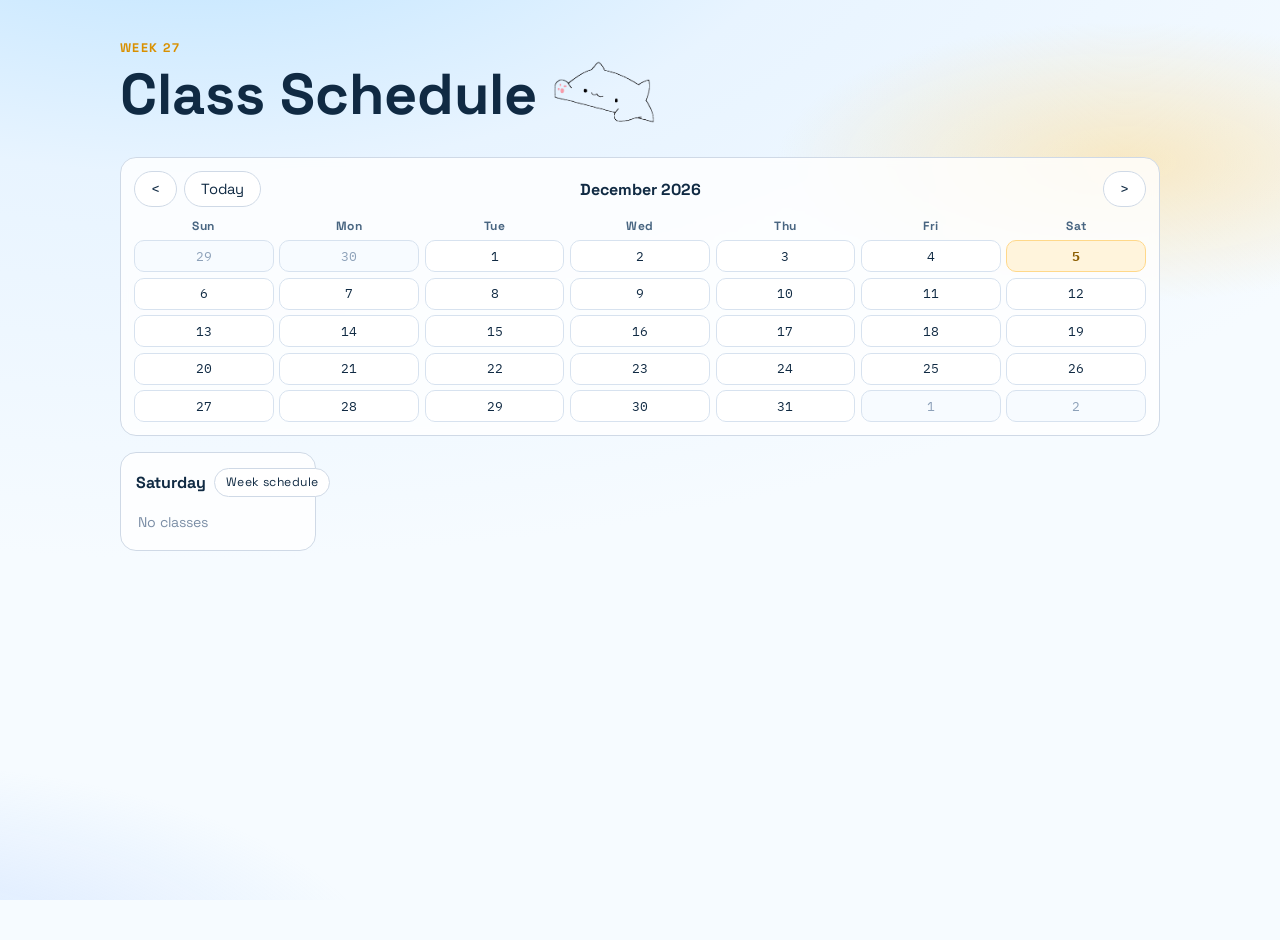
<file: index.html>
<!doctype html>
<html lang="en">
  <head>
    <meta charset="UTF-8" />
    <meta name="viewport" content="width=device-width, initial-scale=1.0" />
    <title>Class Schedule</title>
    <link rel="icon" type="image/png" href="icon.png" />
    <link rel="apple-touch-icon" href="icon.png" />
    <link rel="preconnect" href="https://fonts.googleapis.com" />
    <link rel="preconnect" href="https://fonts.gstatic.com" crossorigin />
    <link
      href="https://fonts.googleapis.com/css2?family=Space+Grotesk:wght@400;500;700&family=IBM+Plex+Mono:wght@400;600&display=swap"
      rel="stylesheet"
    />
    <link rel="stylesheet" href="styles.css" />
  </head>
  <body>
    <div class="backdrop" aria-hidden="true"></div>

    <header class="hero">
      <div class="hero-content">
        <p class="subtitle" id="weekLabel" aria-live="polite"></p>
        <div class="hero-title-row">
          <h1>Class Schedule</h1>
          <img src="bongo-cat.gif" alt="" class="bongo-cat bongo-cat--title" aria-hidden="true" />
        </div>
      </div>
    </header>

    <main class="container">
      <section class="controls" aria-label="Timetable controls">
        <input id="icsUpload" type="file" accept=".ics,text/calendar" />
      </section>

      <section class="calendarPanel" aria-label="Monthly calendar">
        <div class="calendarHeader">
          <div class="calendarNavLeft">
            <button id="prevMonthBtn" type="button" aria-label="Go to previous month">&lt;</button>
            <button id="todayMonthBtn" type="button" aria-label="Go to current month">Today</button>
          </div>
          <h2 id="calendarMonthLabel" class="calendarMonthLabel"></h2>
          <button id="nextMonthBtn" type="button" aria-label="Go to next month">&gt;</button>
        </div>
        <div class="calendarWeekdays" aria-hidden="true">
          <span>Sun</span>
          <span>Mon</span>
          <span>Tue</span>
          <span>Wed</span>
          <span>Thu</span>
          <span>Fri</span>
          <span>Sat</span>
        </div>
        <div class="calendarGrid" id="monthCalendarGrid" aria-live="polite"></div>
      </section>

      <div class="grid-wrapper">
        <section class="grid" id="scheduleGrid" aria-live="polite"></section>
      </div>
    </main>

    <template id="classCardTemplate">
      <article class="classCard">
        <p class="classTime"></p>
        <h3 class="classTitle"></h3>
        <p class="classDetail classLocation"></p>
      </article>
    </template>

    <script type="module" src="script.js"></script>
  </body>
</html>
</file>
<file: styles.css>
:root {
  --ink: #102a43;
  --muted: #486581;
  --paper: #f4f9ff;
  --panel: #ffffffcc;
  --line: #cfd9e6;
  --accent: #f4b942;
  --accent-deep: #d99000;
  --glow: #96c7ff;
}

* {
  box-sizing: border-box;
}

html {
  -webkit-text-size-adjust: 100%;
  text-size-adjust: 100%;
}

body {
  margin: 0;
  min-height: 100vh;
  font-family: "Space Grotesk", "Segoe UI", sans-serif;
  color: var(--ink);
  background:
    radial-gradient(1400px 700px at 15% -15%, #b7e1ff 0%, #e8f4ff 45%, #f6fbff 100%),
    linear-gradient(140deg, #f9fcff 0%, #ecf5ff 100%);
  overflow-x: hidden;
}

.grid-wrapper {
  position: relative;
}

.bongo-cat {
  pointer-events: none;
}

.bongo-cat--title {
  width: clamp(70px, 8vw, 108px);
  height: auto;
  vertical-align: middle;
}

.backdrop {
  position: fixed;
  inset: 0;
  pointer-events: none;
  background:
    radial-gradient(500px 200px at 88% 18%, #ffd98a80 0%, transparent 70%),
    radial-gradient(800px 350px at -10% 110%, #9ec5ff66 0%, transparent 65%);
  z-index: -1;
}

.hero {
  width: min(1040px, calc(100% - 2rem));
  margin: 2.5rem auto 0.5rem;
  animation: rise 550ms ease-out both;
}

.hero-title-row {
  display: flex;
  align-items: center;
  gap: 1rem;
}

.subtitle {
  margin: 0;
  color: var(--accent-deep);
  letter-spacing: 0.12em;
  text-transform: uppercase;
  font-size: 0.78rem;
  font-weight: 700;
}

h1 {
  margin: 0.35rem 0;
  font-size: clamp(2rem, 6vw, 3.6rem);
  line-height: 1.05;
}

.container {
  width: min(1040px, calc(100% - 2rem));
  margin: 0 auto 3rem;
}

.controls {
  display: flex;
  flex-wrap: wrap;
  gap: 0.75rem;
  align-items: center;
  margin-bottom: 1rem;
}

.calendarPanel {
  border: 1px solid var(--line);
  border-radius: 16px;
  background: var(--panel);
  backdrop-filter: blur(4px);
  padding: 0.8rem;
  margin-bottom: 1rem;
  animation: rise 550ms ease-out both;
}

.calendarHeader {
  position: relative;
  display: flex;
  align-items: center;
  justify-content: space-between;
  flex-wrap: nowrap;
  gap: 0.45rem;
  margin-bottom: 0.65rem;
  min-height: 2.35rem;
}

.calendarNavLeft {
  display: flex;
  gap: 0.45rem;
  position: relative;
  z-index: 1;
  flex-wrap: nowrap;
}

.calendarMonthLabel {
  position: absolute;
  left: 50%;
  transform: translateX(-50%);
  margin: 0;
  font-size: 1rem;
  text-align: center;
  width: max-content;
  max-width: 52%;
  overflow: hidden;
  text-overflow: ellipsis;
  white-space: nowrap;
  pointer-events: none;
}

#nextMonthBtn {
  position: relative;
  z-index: 1;
}

#prevMonthBtn,
#todayMonthBtn,
#nextMonthBtn {
  white-space: nowrap;
  line-height: 1;
}

.calendarWeekdays {
  display: grid;
  grid-template-columns: repeat(7, minmax(0, 1fr));
  gap: 0.35rem;
  margin-bottom: 0.35rem;
}

.calendarWeekdays span {
  text-align: center;
  font-size: 0.75rem;
  font-weight: 700;
  color: var(--muted);
  letter-spacing: 0.04em;
}

.calendarGrid {
  display: grid;
  grid-template-columns: repeat(7, minmax(0, 1fr));
  gap: 0.35rem;
  touch-action: pan-y;
}

.calendarDay {
  border: 1px solid #d7e2ef;
  border-radius: 10px;
  min-height: 2rem;
  display: grid;
  place-items: center;
  background: #ffffffd8;
  color: var(--ink);
  font-family: "IBM Plex Mono", monospace;
  font-size: 0.8rem;
  cursor: pointer;
  user-select: none;
}

.calendarDay:focus-visible {
  outline: 2px solid var(--glow);
  outline-offset: 2px;
}

.calendarDay.is-outside {
  color: #8da1b9;
  background: #f7fbff;
}

.calendarDay.is-current-week {
  border-color: #bed8f6;
  background: #ecf5ff;
}

.calendarDay.is-selected-week {
  border-color: #7ca5db;
  background: #e4efff;
}

.calendarDay.is-today {
  border-color: #ffd88a;
  background: #fff4dc;
  color: #8b5d00;
  font-weight: 700;
}

.calendarDay.is-selected {
  border-color: #7ca5db;
  background: #dcecff;
  color: #1a4f88;
  font-weight: 700;
}

button,
.uploadLabel {
  border: 1px solid var(--line);
  border-radius: 999px;
  padding: 0.6rem 1rem;
  background: #fff;
  color: var(--ink);
  font: inherit;
  font-size: 0.92rem;
  cursor: pointer;
  transition: transform 180ms ease, box-shadow 180ms ease;
}

button:hover,
.uploadLabel:hover {
  transform: translateY(-1px);
  box-shadow: 0 8px 16px #7aa0c933;
}

button:active,
.uploadLabel:active {
  transform: translateY(0);
}

#icsUpload {
  position: absolute;
  width: 1px;
  height: 1px;
  opacity: 0;
  overflow: hidden;
  pointer-events: none;
}

.meta {
  margin-bottom: 1rem;
  padding: 0.8rem 0.95rem;
  border-radius: 12px;
  border: 1px solid var(--line);
  background: var(--panel);
  color: var(--muted);
  font-size: 0.94rem;
}

.grid {
  display: grid;
  grid-template-columns: repeat(5, minmax(170px, 1fr));
  gap: 0.9rem;
  align-items: start;
}

.dayColumn {
  border: 1px solid var(--line);
  border-radius: 16px;
  background: var(--panel);
  backdrop-filter: blur(4px);
  animation: rise 550ms ease-out both;
}

.dayHeader {
  margin: 0;
  padding: 0.9rem 0.95rem 0.35rem;
  font-size: 1rem;
}

.dayHeaderRow {
  display: flex;
  align-items: center;
  justify-content: space-between;
  padding: 0.9rem 0.95rem 0.35rem;
  gap: 0.5rem;
}

.dayHeaderRow .dayHeader {
  padding: 0;
}

.weekScheduleBtn {
  padding: 0.35rem 0.65rem;
  font-size: 0.76rem;
  letter-spacing: 0.04em;
  white-space: nowrap;
}

.currentWeekBtn {
  padding: 0.35rem 0.65rem;
  font-size: 0.76rem;
  letter-spacing: 0.04em;
  white-space: nowrap;
}

.dayBody {
  display: grid;
  gap: 0.6rem;
  padding: 0.25rem 0.65rem 0.8rem;
}

.empty {
  margin: 0;
  color: #7b8ea6;
  font-size: 0.88rem;
  padding: 0.4rem;
}

.classCard {
  border: 1px solid #d7e2ef;
  border-radius: 12px;
  padding: 0.55rem 0.6rem;
  background: #ffffffee;
}

.classContent,
.classLink {
  display: block;
  color: inherit;
  text-decoration: none;
}

.classLink:focus-visible {
  outline: 2px solid var(--glow);
  outline-offset: 4px;
  border-radius: 8px;
}

.slotCard {
  overflow: hidden;
}

.slotViewport {
  overflow: hidden;
  touch-action: pan-y;
  transition: height 220ms ease;
}

.slotTrack {
  display: flex;
  align-items: flex-start;
  transition: transform 220ms ease;
  will-change: transform;
}

.slotSlide {
  min-width: 100%;
}

.slotControls {
  display: flex;
  align-items: center;
  justify-content: space-between;
  margin-top: 0.35rem;
}

.slotNav {
  border: 1px solid #d7e2ef;
  border-radius: 999px;
  background: #fff;
  color: var(--ink);
  width: 1.65rem;
  height: 1.65rem;
  line-height: 1;
  font-size: 0.82rem;
  font-weight: 700;
  padding: 0;
}

.slotIndicator {
  margin: 0;
  font-size: 0.77rem;
  color: var(--muted);
}

.classTime {
  margin: 0 0 0.2rem;
  font-family: "IBM Plex Mono", monospace;
  font-size: 0.8rem;
  color: var(--accent-deep);
}

.classTitle {
  margin: 0;
  font-size: 0.98rem;
  line-height: 1.2;
}

.classDetail {
  margin: 0.15rem 0 0;
  color: var(--muted);
  font-size: 0.84rem;
}

@keyframes rise {
  from {
    opacity: 0;
    transform: translateY(14px);
  }
  to {
    opacity: 1;
    transform: translateY(0);
  }
}

@media (max-width: 1100px) {
  .grid {
    grid-template-columns: repeat(4, minmax(150px, 1fr));
  }
}

@media (max-width: 760px) {
  .grid {
    display: flex;
    flex-wrap: wrap;
    gap: 0.9rem;
  }

  .dayColumn {
    width: calc((100% - 0.9rem) / 2);
    height: auto;
    min-height: 0;
  }

  .hero {
    margin: 1.2rem auto 0.15rem;
  }

  .controls {
    margin-bottom: 0.2rem;
  }

  .calendarHeader {
    gap: 0.3rem;
    min-height: 2.15rem;
  }

  .calendarMonthLabel {
    justify-self: center;
    font-size: 0.9rem;
    max-width: 50%;
  }

  .calendarNavLeft {
    gap: 0.3rem;
  }

  #nextMonthBtn {
    padding-inline: 0.85rem;
    font-size: 0.84rem;
  }

  #todayMonthBtn {
    padding-inline: 0.55rem;
    font-size: 0.84rem;
  }

  #prevMonthBtn {
    padding-inline: 0.85rem;
    font-size: 0.84rem;
  }

  #prevMonthBtn,
  #todayMonthBtn,
  #nextMonthBtn {
    touch-action: manipulation;
  }

  .hero-content {
    flex: 1;
  }

  .bongo-cat--title {
    width: clamp(58px, 18vw, 86px);
  }
}

@media (max-width: 430px) {
  .grid {
    display: flex;
    flex-direction: column;
    gap: 0.9rem;
  }

  .dayColumn {
    width: 100%;
    min-height: 0;
    height: auto;
  }

  .calendarHeader {
    min-height: 2.05rem;
  }

  .calendarMonthLabel {
    font-size: 0.84rem;
    max-width: 48%;
  }

  #todayMonthBtn {
    padding-inline: 0.45rem;
    font-size: 0.78rem;
  }

  #prevMonthBtn,
  #nextMonthBtn {
    padding-inline: 0.75rem;
    font-size: 0.78rem;
  }
}
</file>
